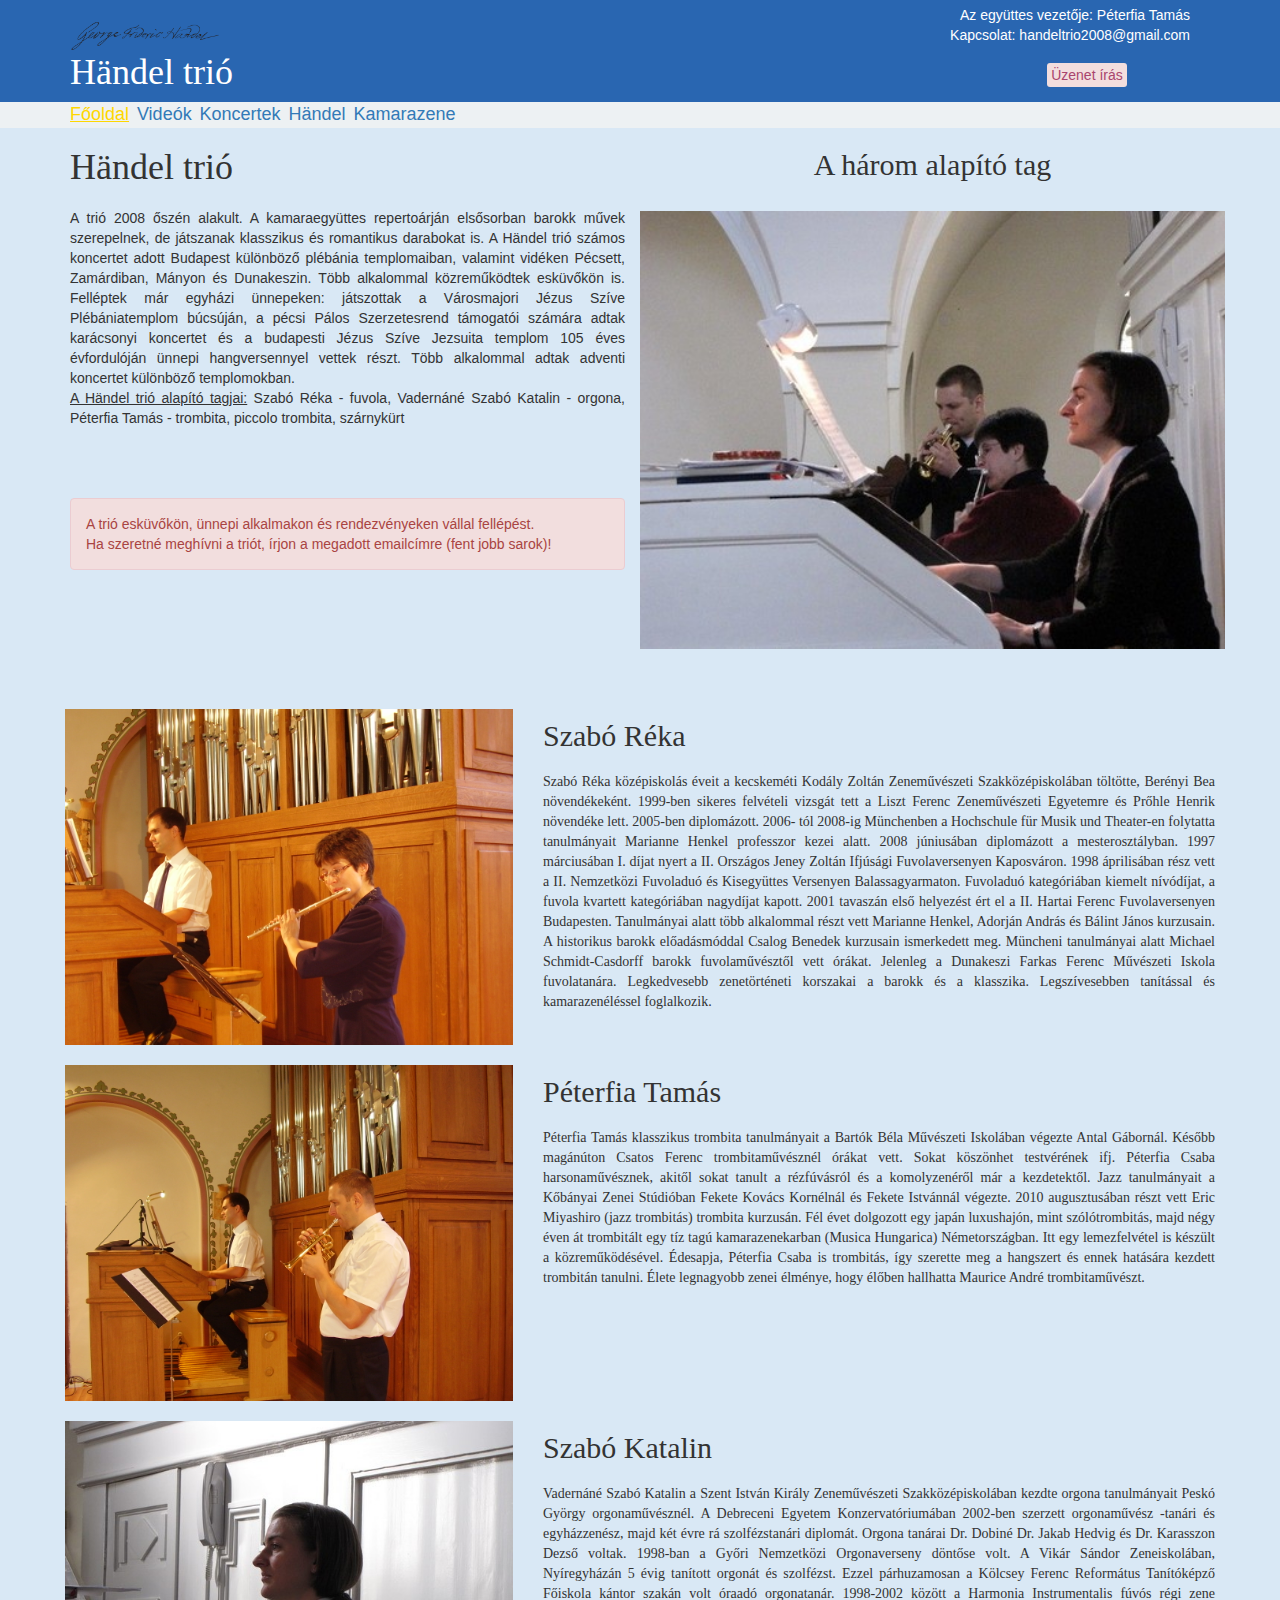
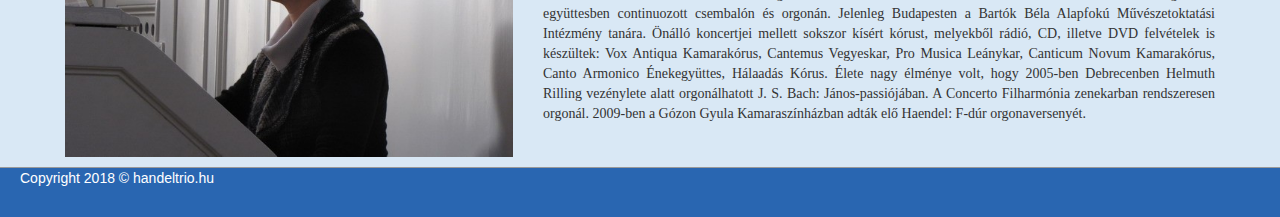
<file: index.html>
<!DOCTYPE html>
<html>
    <head>
        <link type="text/css" href="index.css" rel="stylesheet" />
        <title>Kezdőoldal</title>
        <meta charset="UTF-8">
        <meta name="viewport" content="width=device-width, initial-scale=1.0">
        <link rel="stylesheet/less" type="text/css" href="styles.less" />
        <script type="text/javascript" src="less.js"></script>
        <link rel="stylesheet" href="https://maxcdn.bootstrapcdn.com/bootstrap/3.3.7/css/bootstrap.min.css">
    </head>
    <body>
        <div class="col-xs-12 container-fluid head">
            <div class="container">
                <div class="row">
                    <h1 id="cim" class="col-sm-6 cim"><img class="signo" src="kepek/signo.png">H&#228;ndel trió</h1>
                    <div class="col-sm-6 tel">
                        <span class="num">Az együttes vezetője: Péterfia Tamás</span><br>
                        <span class="kapcsolat">Kapcsolat: handeltrio2008@gmail.com </span><br><br>
                        <div id="uzenetTarolo">
                            <a id="uzenet" href="http://kiskamarazene.hu/index.php?oldal=urlap">Üzenet írás</a>
                        </div>
                    </div>
                </div>
            </div>
        </div>
        <div class="container-fluid menu-container">
            <div class="container">
                <div class="row">
                    <nav class="menu col-xs-12">
                        <a id="fooldal" style="text-decoration: underline; color: gold;" href="index.html">Főoldal</a>
                        <a href="videok.html">Videók</a>
                        <a href="koncertek.html">Koncertek</a>  
                        <a  href="handel.html">H&#228;ndel</a>  
                        <a href="http://kiskamarazene.hu/">Kamarazene</a>  
                    </nav>
                </div>
            </div>
        </div>
        <div class="container-fluid picture-container">
            <div class="container">
                <div class="row">
                    <div class="col-xs-0 col-sm-6">
                        <h1 class="cimHandel">H&#228;ndel trió</h1>
                        <p class="intro">
                            A trió 2008 őszén alakult. A kamaraegyüttes repertoárján elsősorban barokk művek szerepelnek, de játszanak klasszikus és romantikus darabokat is.
                            A H&#228;ndel trió számos koncertet adott Budapest különböző plébánia
                            templomaiban, valamint vidéken Pécsett, Zamárdiban, Mányon és Dunakeszin. Több alkalommal közreműködtek esküvőkön is.
                            Felléptek már egyházi ünnepeken: játszottak a Városmajori Jézus Szíve Plébániatemplom búcsúján, a pécsi
                            Pálos Szerzetesrend támogatói számára adtak karácsonyi koncertet és a budapesti Jézus Szíve Jezsuita templom
                            105 éves évfordulóján ünnepi hangversennyel vettek részt. Több alkalommal adtak adventi koncertet különböző
                            templomokban.<br> <u>A Händel trió alapító tagjai:</u>
                            Szabó Réka - fuvola,
                            Vadernáné Szabó Katalin - orgona,
                            Péterfia Tamás - trombita, piccolo trombita, szárnykürt
                        </p>
                        <br><br><br>                       
                        <div class="alert alert-danger figyelem">
                            A trió esküvőkön, ünnepi alkalmakon és rendezvényeken vállal fellépést. <br>Ha szeretné meghívni a triót, 
                            írjon a megadott emailcímre (fent jobb sarok)!
                        </div>                     
                    </div>
                    <div class="keptarolo">
                        <div class="bal"><h2 style="font-family: Times new romana;" class="alapitok">A három alapító tag</h2></div>
                        <div class="jobb"></div>   
                        <img class="kep" src="kepek/1.jpg">  
                    </div>
                </div>
            </div>
        </div>
        <br /><br />
        <div class="container-fluid intro">
            <div class="container">
                <div class="row">
                    <div class="introKepTarolo"><img class="introKep" src="kepek/h3.jpg"></div>
                    <h2 class="reka">Szabó Réka</h2>
                    <p class="introSzoveg">
                        Szabó Réka középiskolás éveit a kecskeméti Kodály Zoltán Zeneművészeti Szakközépiskolában töltötte, Berényi Bea növendékeként. 1999-ben sikeres felvételi vizsgát tett a Liszt Ferenc Zeneművészeti Egyetemre és Prőhle Henrik növendéke lett. 2005-ben diplomázott. 2006- tól 2008-ig Münchenben a Hochschule für Musik und Theater-en folytatta tanulmányait Marianne Henkel professzor kezei alatt. 2008 júniusában diplomázott a mesterosztályban.
                        1997 márciusában I. díjat nyert a II. Országos Jeney Zoltán Ifjúsági Fuvolaversenyen Kaposváron. 1998 áprilisában rész vett a II. Nemzetközi Fuvoladuó és Kisegyüttes Versenyen Balassagyarmaton. Fuvoladuó kategóriában kiemelt nívódíjat, a fuvola kvartett kategóriában nagydíjat kapott. 2001 tavaszán első helyezést ért el a II. Hartai Ferenc Fuvolaversenyen Budapesten.
                        Tanulmányai alatt több alkalommal részt vett Marianne Henkel, Adorján András és Bálint János kurzusain. A historikus barokk előadásmóddal Csalog Benedek kurzusain ismerkedett meg. Müncheni tanulmányai alatt Michael Schmidt-Casdorff barokk fuvolaművésztől vett órákat.
                        Jelenleg a Dunakeszi Farkas Ferenc Művészeti Iskola fuvolatanára. Legkedvesebb zenetörténeti korszakai a barokk és a klasszika. Legszívesebben tanítással és kamarazenéléssel foglalkozik. 
                    </p>
                </div>
                <div class="row">
                    <div class="introKepTarolo"><img class="introKep" src="kepek/h2.jpg"></div>
                    <h2 class="reka">Péterfia Tamás</h2>
                    <p class="introSzoveg">
                        Péterfia Tamás klasszikus trombita tanulmányait a Bartók Béla Művészeti
                        Iskolában végezte Antal Gábornál. Később magánúton Csatos Ferenc 
                        trombitaművésznél órákat vett. Sokat köszönhet testvérének ifj. Péterfia
                        Csaba harsonaművésznek, akitől sokat tanult a rézfúvásról és a komolyzenéről már 
                        a kezdetektől. Jazz tanulmányait a Kőbányai Zenei Stúdióban Fekete Kovács Kornélnál
                        és Fekete Istvánnál végezte. 2010 augusztusában részt vett Eric Miyashiro (jazz trombitás)
                        trombita kurzusán. Fél évet dolgozott egy japán luxushajón, mint szólótrombitás, majd négy
                        éven át trombitált egy tíz tagú kamarazenekarban (Musica Hungarica) Németországban.
                        Itt egy lemezfelvétel is készült a közreműködésével. Édesapja, Péterfia Csaba is trombitás,
                        így szerette meg a hangszert és ennek hatására kezdett trombitán tanulni. Élete legnagyobb zenei
                        élménye, hogy élőben hallhatta Maurice André trombitaművészt. 
                    </p>    
                </div>
                <div class="row">
                    <div class="introKepTarolo"><img class="introKep" src="kepek/e4.jpg"></div>
                    <h2 class="reka">Szabó Katalin</h2>
                    <p class="introSzoveg">
                        Vadernáné Szabó Katalin a Szent István Király Zeneművészeti Szakközépiskolában kezdte orgona
                        tanulmányait Peskó György orgonaművésznél. A Debreceni Egyetem Konzervatóriumában 2002-ben szerzett 
                        orgonaművész -tanári és egyházzenész, majd két évre rá szolfézstanári diplomát. Orgona tanárai Dr.
                        Dobiné Dr. Jakab Hedvig és Dr. Karasszon Dezső voltak. 1998-ban a Győri Nemzetközi Orgonaverseny döntőse
                        volt. A Vikár Sándor Zeneiskolában, Nyíregyházán 5 évig tanított orgonát és szolfézst. Ezzel párhuzamosan a Kölcsey
                        Ferenc Református Tanítóképző Főiskola kántor szakán volt óraadó orgonatanár. 1998-2002 között a Harmonia 
                        Instrumentalis fúvós régi zene együttesben continuozott csembalón és orgonán. Jelenleg Budapesten a Bartók
                        Béla Alapfokú Művészetoktatási Intézmény tanára. Önálló koncertjei mellett sokszor kísért kórust, melyekből
                        rádió, CD, illetve DVD felvételek is készültek: Vox Antiqua Kamarakórus, Cantemus Vegyeskar, Pro Musica Leánykar,
                        Canticum Novum Kamarakórus, Canto Armonico Énekegyüttes, Hálaadás Kórus. Élete nagy élménye volt, hogy 2005-ben
                        Debrecenben Helmuth Rilling vezénylete alatt orgonálhatott J. S. Bach: János-passiójában. A Concerto
                        Filharmónia zenekarban rendszeresen orgonál. 2009-ben a
                        Gózon Gyula Kamaraszínházban adták elő Haendel: F-dúr orgonaversenyét. 
                    </p>    
                </div>
            </div>
        </div>
        <div class="footer">
            <div class="footer-menu">
                <span>Copyright 2018 © handeltrio.hu</span>
            </div>
        </div>
    </body>
</html>
</file>
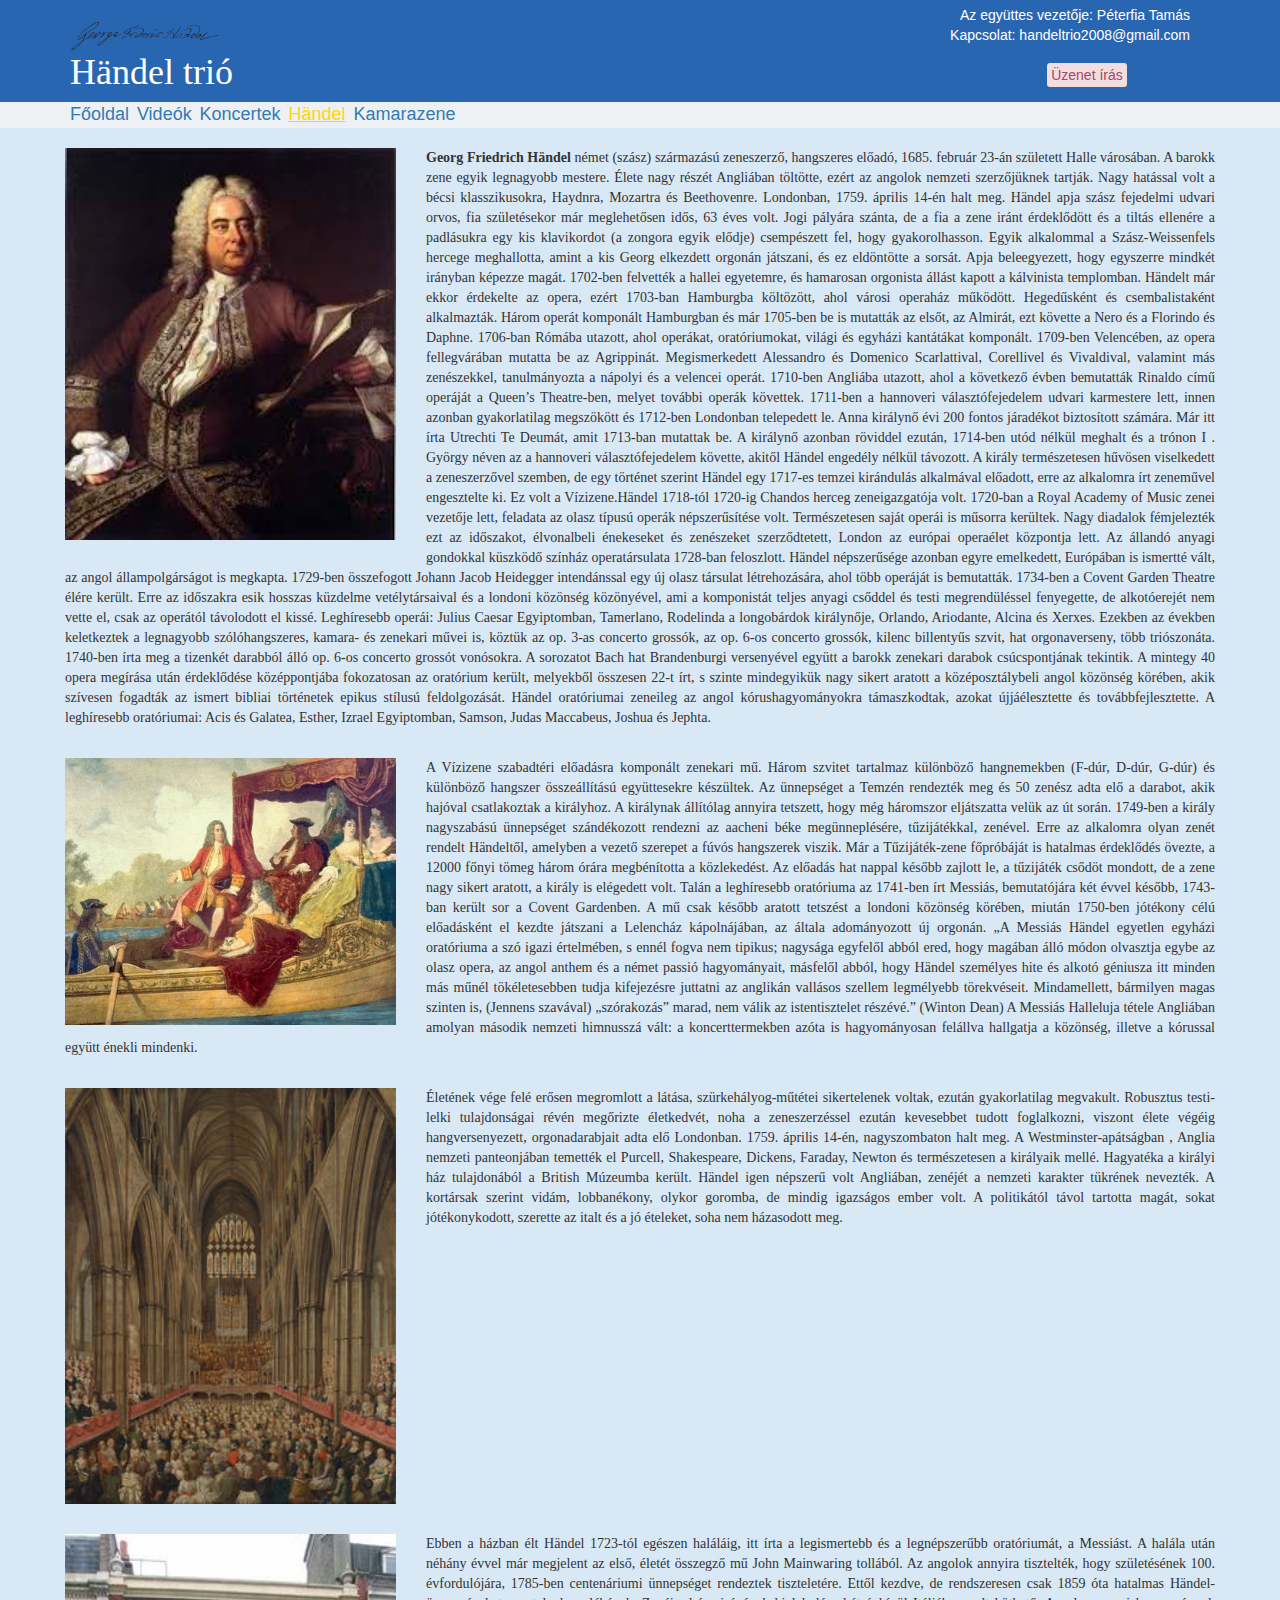
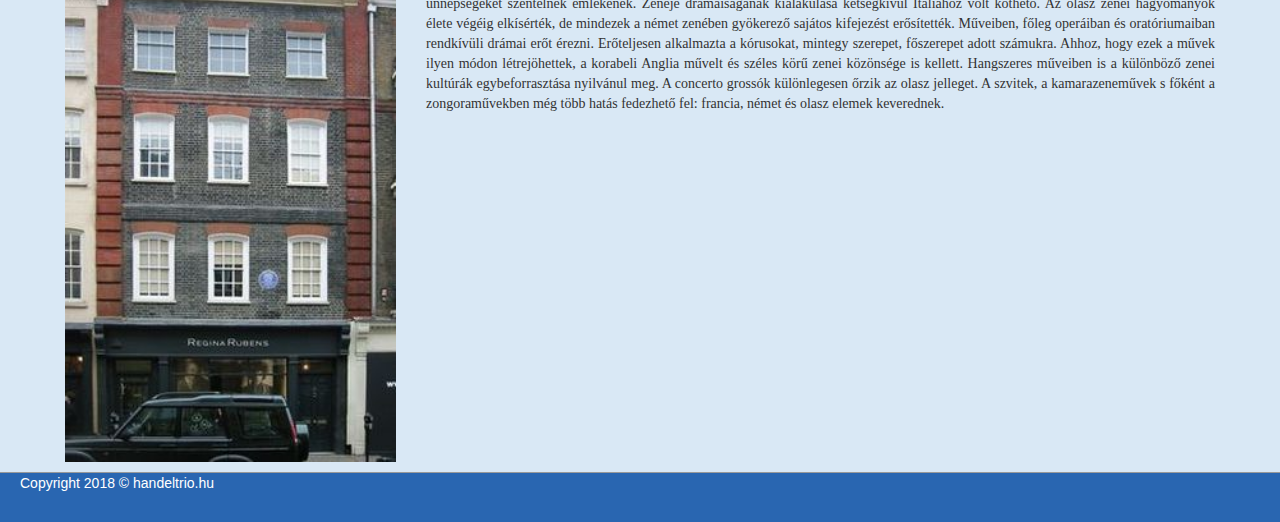
<file: handel.html>
<!DOCTYPE html>
<html>
    <head>
        <link type="text/css" href="index.css" rel="stylesheet" />
        <title>H&#228;ndel</title>
        <meta charset="UTF-8">
        <meta name="viewport" content="width=device-width, initial-scale=1.0">
        <link rel="stylesheet/less" type="text/css" href="styles4.less" />
        <script type="text/javascript" src="less.js"></script>
        <link rel="stylesheet" href="https://maxcdn.bootstrapcdn.com/bootstrap/3.3.7/css/bootstrap.min.css">
    </head>
    <body>
       <!--<div class="visible-xs">xs</div>
        <div class="visible-sm">sm</div>
        <div class="visible-md">md</div>
        <div class="visible-lg">lg</div>-->

        <div class="col-xs-12 container-fluid head">
            <div class="container">
                <div class="row">
                    <h1 id="cim" class="col-sm-6 cim"><img class="signo" src="kepek/signo.png">H&#228;ndel trió</h1>
                    <div class="col-sm-6 tel">
                        <span class="num">Az együttes vezetője: Péterfia Tamás</span><br>
                        <span class="kapcsolat">Kapcsolat: handeltrio2008@gmail.com </span><br><br>
                        <div id="uzenetTarolo">
                            <a id="uzenet" href="http://kiskamarazene.hu/index.php?oldal=urlap">Üzenet írás</a>
                        </div>
                    </div>
                </div>
            </div>
        </div>
        <div class="container-fluid menu-container">
            <div class="container">
                <div class="row">
                    <nav class="menu col-xs-12">
                        <a id="fooldal" href="index.html">Főoldal</a>
                        <a href="videok.html">Videók</a>
                        <a href="koncertek.html">Koncertek</a>  
                        <a style="text-decoration: underline; color: gold;" href="handel.html">H&#228;ndel</a>  
                        <a href="http://kiskamarazene.hu/">Kamarazene</a>  
                    </nav>
                </div>
            </div>
        </div>
        <div class="container-fluid intro">
            <div class="container">
                <div class="row">
                    <div class="introKepTarolo"><img class="introKep" src="kepek/h11.jpg"></div>

                    <p class="introSzoveg">
                        <b>Georg Friedrich Händel</b>
                        német (szász) származású zeneszerző, hangszeres előadó, 1685. február 23-án született Halle városában.
                        A barokk zene egyik legnagyobb mestere. Élete nagy részét Angliában töltötte, ezért az angolok nemzeti
                        szerzőjüknek tartják. Nagy hatással volt a bécsi klasszikusokra, Haydnra, Mozartra és Beethovenre.
                        Londonban, 1759. április 14-én halt meg. ​Händel apja szász fejedelmi udvari orvos, fia születésekor
                        már meglehetősen idős, 63 éves volt. Jogi pályára szánta, de a fia a zene iránt érdeklődött és a tiltás 
                        ellenére a padlásukra egy kis klavikordot (a zongora egyik elődje) csempészett fel, hogy gyakorolhasson.
                        Egyik alkalommal a Szász-Weissenfels hercege meghallotta, amint a kis Georg elkezdett orgonán játszani,
                        és ez eldöntötte a sorsát. Apja beleegyezett, hogy egyszerre mindkét irányban képezze magát. 1702-ben 
                        felvették a hallei egyetemre, és hamarosan orgonista állást kapott a kálvinista templomban. Händelt már
                        ekkor érdekelte az opera, ezért 1703-ban Hamburgba költözött, ahol városi operaház működött. Hegedűsként
                        és csembalistaként alkalmazták. Három operát komponált Hamburgban és már 1705-ben be is mutatták az elsőt,
                        az Almirát, ezt követte a Nero és a Florindo és Daphne. 1706-ban Rómába utazott, ahol operákat, oratóriumokat,
                        világi és egyházi kantátákat komponált. 1709-ben Velencében, az opera fellegvárában mutatta be az Agrippinát.
                        Megismerkedett Alessandro és Domenico Scarlattival, Corellivel és Vivaldival, valamint más zenészekkel,
                        tanulmányozta a nápolyi és a velencei operát. 1710-ben Angliába utazott, ahol a következő évben bemutatták 
                        Rinaldo című operáját a Queen’s Theatre-ben, melyet további operák követtek. 1711-ben a hannoveri
                        választófejedelem udvari karmestere lett, innen azonban gyakorlatilag megszökött és 1712-ben Londonban 
                        telepedett le. Anna királynő évi 200 fontos járadékot biztosított számára. Már itt írta Utrechti Te Deumát,
                        amit 1713-ban mutattak be. A királynő azonban röviddel ezután, 1714-ben utód nélkül meghalt és a trónon I
                        . György néven az a hannoveri választófejedelem követte, akitől Händel engedély nélkül távozott. A király
                        természetesen hűvösen viselkedett a zeneszerzővel szemben, de egy történet szerint Händel egy 1717-es temzei
                        kirándulás alkalmával előadott, erre az alkalomra írt zeneművel engesztelte ki. Ez volt a Vízizene.Händel 
                        1718-tól 1720-ig Chandos herceg zeneigazgatója volt. 1720-ban a Royal Academy of Music zenei vezetője lett,
                        feladata az olasz típusú operák népszerűsítése volt. Természetesen saját operái is műsorra kerültek. Nagy 
                        diadalok fémjelezték ezt az időszakot, élvonalbeli énekeseket és zenészeket szerződtetett, London az európai
                        operaélet központja lett. Az állandó anyagi gondokkal küszködő színház operatársulata 1728-ban feloszlott.
                        Händel népszerűsége azonban egyre emelkedett, Európában is ismertté vált, az angol állampolgárságot is megkapta.
                        1729-ben összefogott Johann Jacob Heidegger intendánssal egy új olasz társulat létrehozására, ahol több operáját
                        is bemutatták. 1734-ben a Covent Garden Theatre élére került. Erre az időszakra esik hosszas küzdelme vetélytársaival
                        és a londoni közönség közönyével, ami a komponistát teljes anyagi csőddel és testi megrendüléssel fenyegette,
                        de alkotóerejét nem vette el, csak az operától távolodott el kissé. Leghíresebb operái: Julius Caesar Egyiptomban, 
                        Tamerlano, Rodelinda a longobárdok királynője, Orlando, Ariodante, Alcina és Xerxes.​ Ezekben az években
                        keletkeztek a legnagyobb szólóhangszeres, kamara- és zenekari művei is, köztük az op. 3-as concerto grossók,
                        az op. 6-os concerto grossók, kilenc billentyűs szvit, hat orgonaverseny, több triószonáta. 1740-ben írta meg
                        a tizenkét darabból álló op. 6-os concerto grossót vonósokra. A sorozatot Bach hat Brandenburgi versenyével együtt
                        a barokk zenekari darabok csúcspontjának tekintik. A mintegy 40 opera megírása után érdeklődése középpontjába 
                        fokozatosan az oratórium került, melyekből összesen 22-t írt, s szinte mindegyikük nagy sikert aratott a 
                        középosztálybeli angol közönség körében, akik szívesen fogadták az ismert bibliai történetek epikus stílusú
                        feldolgozását. Händel oratóriumai zeneileg az angol kórushagyományokra támaszkodtak, azokat újjáélesztette és
                        továbbfejlesztette. ​A leghíresebb oratóriumai: Acis és Galatea, Esther, Izrael Egyiptomban, Samson, Judas
                        Maccabeus, Joshua és Jephta.  
                    </p>
                </div>
                <div class="row">
                    <div class="introKepTarolo"><img class="introKep" src="kepek/h5.jpg"></div>

                    <p class="introSzoveg">
                        A Vízizene szabadtéri előadásra komponált zenekari mű. Három szvitet tartalmaz
                        különböző hangnemekben (F-dúr, D-dúr, G-dúr) és különböző hangszer összeállítású 
                        együttesekre készültek. Az ünnepséget a Temzén rendezték meg és 50 zenész adta elő
                        a darabot, akik hajóval csatlakoztak a királyhoz. A királynak állítólag annyira 
                        tetszett, hogy még háromszor eljátszatta velük az út során. 1749-ben a király 
                        nagyszabású ünnepséget szándékozott rendezni az aacheni béke megünneplésére, 
                        tűzijátékkal, zenével. Erre az alkalomra olyan zenét rendelt Händeltől, amelyben
                        a vezető szerepet a fúvós hangszerek viszik. Már a Tűzijáték-zene főpróbáját is
                        hatalmas érdeklődés övezte, a 12000 főnyi tömeg három órára megbénította a 
                        közlekedést. Az előadás hat nappal később zajlott le, a tűzijáték csődöt mondott, 
                        de a zene nagy sikert aratott, a király is elégedett volt. Talán a leghíresebb oratóriuma
                        az 1741-ben írt Messiás, bemutatójára két évvel később, 1743-ban került sor a Covent
                        Gardenben. A mű csak később aratott tetszést a londoni közönség körében, miután 1750-ben
                        jótékony célú előadásként el kezdte játszani a Lelencház kápolnájában, az általa adományozott
                        új orgonán. „A Messiás Händel egyetlen egyházi oratóriuma a szó igazi értelmében, s ennél
                        fogva nem tipikus; nagysága egyfelől abból ered, hogy magában álló módon olvasztja egybe az 
                        olasz opera, az angol anthem és a német passió hagyományait, másfelől abból, hogy Händel
                        személyes hite és alkotó géniusza itt minden más műnél tökéletesebben tudja kifejezésre juttatni 
                        az anglikán vallásos szellem legmélyebb törekvéseit. Mindamellett, bármilyen magas szinten is, 
                        (Jennens szavával) „szórakozás” marad, nem válik az istentisztelet részévé.” (Winton Dean)
                        A Messiás Halleluja tétele Angliában amolyan második nemzeti himnusszá vált: a koncerttermekben 
                        azóta is hagyományosan felállva hallgatja a közönség, illetve a kórussal együtt énekli mindenki. 
                    </p>    
                </div>
                <div class="row">
                    <div class="introKepTarolo"><img class="introKep" src="kepek/h7.jpg"></div>

                    <p class="introSzoveg">
                        Életének vége felé erősen megromlott a látása,
                        szürkehályog-műtétei sikertelenek voltak, ezután 
                        gyakorlatilag megvakult. Robusztus testi-lelki tulajdonságai révén megőrizte életkedvét, noha 
                        a zeneszerzéssel ezután kevesebbet tudott foglalkozni, viszont élete végéig hangversenyezett,
                        orgonadarabjait adta elő Londonban. 1759. április 14-én, nagyszombaton halt meg. A Westminster-apátságban
                        , Anglia nemzeti panteonjában temették el Purcell, Shakespeare, Dickens, Faraday, Newton és természetesen
                        a királyaik mellé. Hagyatéka a királyi ház tulajdonából a British Múzeumba került. Händel igen népszerű
                        volt Angliában, zenéjét a nemzeti karakter tükrének nevezték. A kortársak szerint vidám, lobbanékony, 
                        olykor goromba, de mindig igazságos ember volt. A politikától távol tartotta magát, sokat jótékonykodott,
                        szerette az italt és a jó ételeket, soha nem házasodott meg. 

                </div>
                <div class="row">
                    </p>  
                    <div class="introKepTarolo"><img class="introKep" src="kepek/h8.jpg"></div>
                    <p class="introSzoveg">
                        Ebben a házban élt Händel 1723-tól egészen haláláig, itt írta a legismertebb és a legnépszerűbb oratóriumát,
                        a Messiást. A halála után néhány évvel már megjelent az első, életét összegző mű John Mainwaring tollából.
                        Az angolok annyira tisztelték, hogy születésének 100. évfordulójára, 1785-ben centenáriumi ünnepséget rendeztek 
                        tiszteletére. Ettől kezdve, de rendszeresen csak 1859 óta hatalmas Händel-ünnepségeket szentelnek emlékének.
                        Zenéje drámaiságának kialakulása kétségkívül Itáliához volt köthető. Az olasz zenei hagyományok élete végéig 
                        elkísérték, de mindezek a német zenében gyökerező sajátos kifejezést erősítették. Műveiben, főleg operáiban és
                        oratóriumaiban rendkívüli drámai erőt érezni. Erőteljesen alkalmazta a kórusokat, mintegy szerepet, főszerepet
                        adott számukra. Ahhoz, hogy ezek a művek ilyen módon létrejöhettek, a korabeli Anglia művelt és széles körű zenei 
                        közönsége is kellett. Hangszeres műveiben is a különböző zenei kultúrák egybeforrasztása nyilvánul meg.
                        A concerto grossók különlegesen őrzik az olasz jelleget. A szvitek, a kamarazeneművek s főként a zongoraművekben még
                        több hatás fedezhető fel: francia, német és olasz elemek keverednek. 
                    </p>
                </div>
            </div>
        </div>
        <div class="footer">
            <div class="footer-menu">
                <span>Copyright 2018 © handeltrio.hu</span>
            </div>
        </div>
    </body>
</html>
</file>
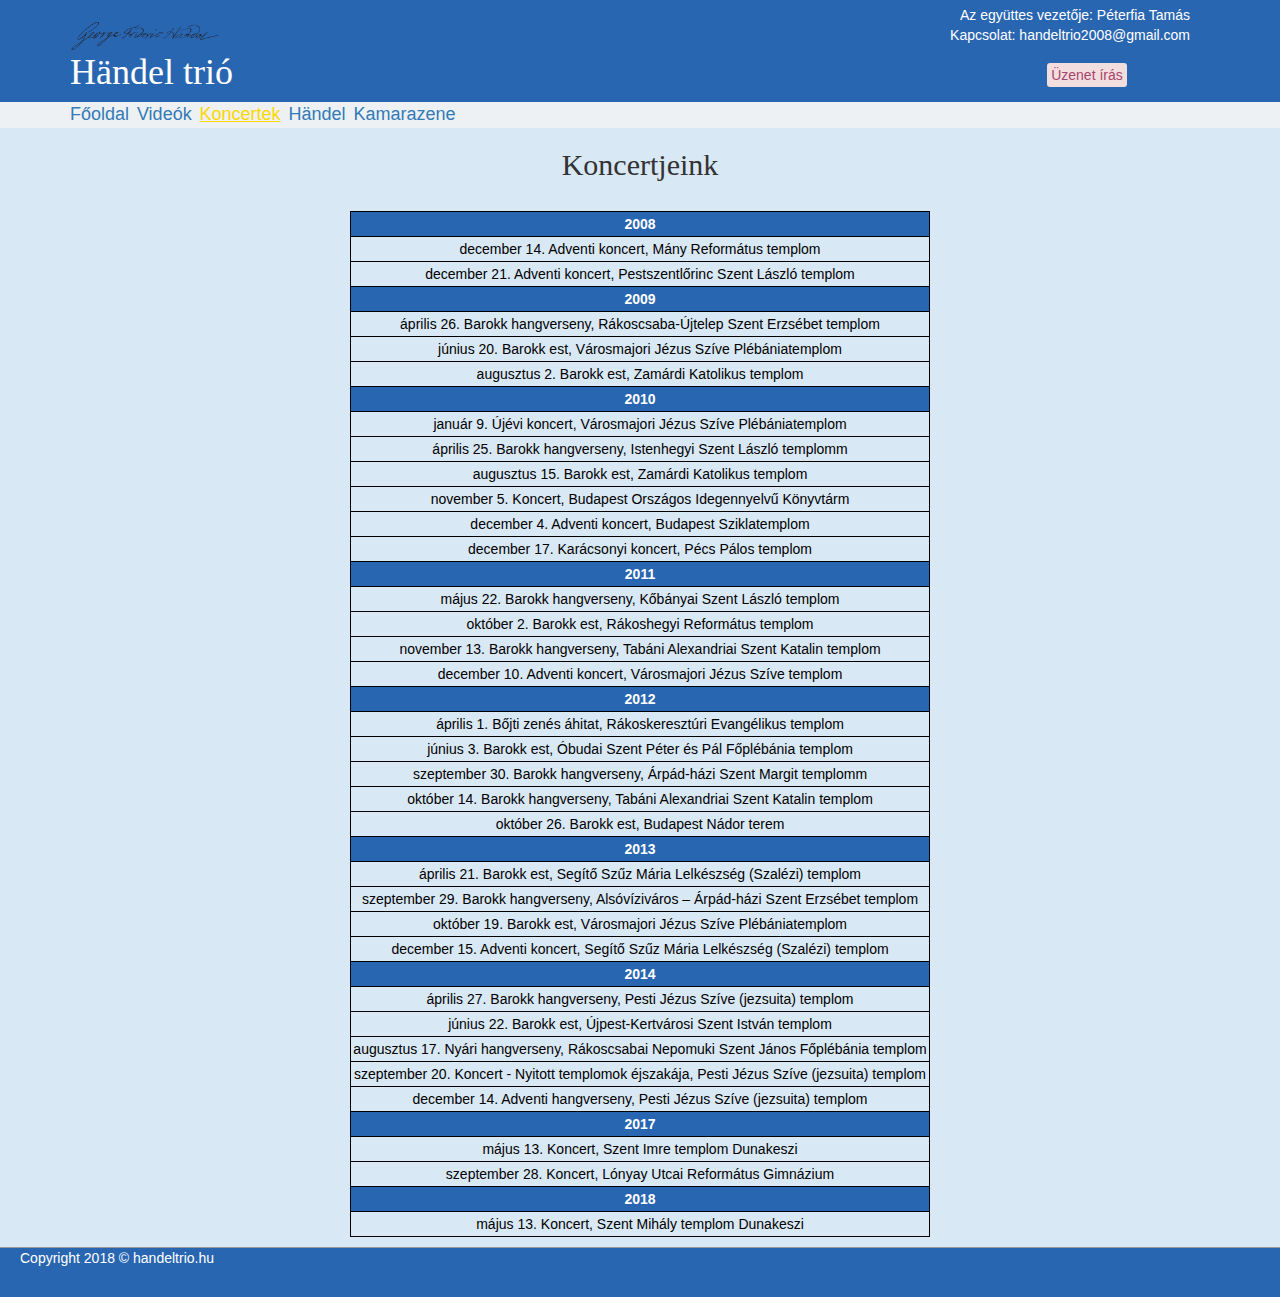
<file: koncertek.html>
<!DOCTYPE html>
<html>
    <head>
        <link type="text/css" href="index.css" rel="stylesheet" />
        <title>Koncertek</title>
        <meta charset="UTF-8">
        <meta name="viewport" content="width=device-width, initial-scale=1.0">
        <link rel="stylesheet/less" type="text/css" href="styles2.less" />
        <script type="text/javascript" src="less.js"></script>
        <link rel="stylesheet" href="https://maxcdn.bootstrapcdn.com/bootstrap/3.3.7/css/bootstrap.min.css">
    </head>
    <body>
        <div class="col-xs-12 container-fluid head">
            <div class="container">
                <div class="row">
                    <h1 id="cim" class="col-sm-6 cim"><img class="signo" src="kepek/signo.png">H&#228;ndel trió</h1>
                    <div class="col-sm-6 tel">
                        <span class="num">Az együttes vezetője: Péterfia Tamás</span><br>
                        <span class="kapcsolat">Kapcsolat: handeltrio2008@gmail.com </span><br><br>
                        <div id="uzenetTarolo">
                            <a id="uzenet" href="http://kiskamarazene.hu/index.php?oldal=urlap">Üzenet írás</a>
                        </div>
                    </div>
                </div>
            </div>
        </div>
        <div class="container-fluid menu-container">
            <div class="container">
                <div class="row">
                    <nav class="menu col-xs-12">
                        <a id="fooldal" href="index.html">Főoldal</a>
                        <a href="videok.html">Videók</a>
                        <a style="text-decoration: underline; color: gold;" href="szalontrio.html">Koncertek</a>
                        <a  href="handel.html">H&#228;ndel</a>  
                        <a href="http://kiskamarazene.hu/">Kamarazene</a>  
                    </nav>
                </div>
            </div>
        </div>
        <h2>Koncertjeink</h2>
        <div class="tablazat-container">
            <table class="tablazat">               
                <tr>
                    <th scope="col">2008</th>
                </tr>               
                <tr>
                    <th class="hely" scope="row">december 14. Adventi koncert, Mány Református templom</th>                   
                </tr>
                <tr>
                    <th class="hely" style="text-align: center;" scope="row">december 21. Adventi koncert, Pestszentlőrinc Szent László templom </th>      
                </tr>
                <tr>
                    <th scope="col">2009</th>                  
                </tr>
                <tr>
                    <th class="hely" scope="row">április 26. Barokk hangverseny, Rákoscsaba-Újtelep Szent Erzsébet templom</th>                   
                </tr>
                <tr>
                    <th class="hely" style="text-align: center;" scope="row">június 20. Barokk est, Városmajori Jézus Szíve Plébániatemplom</th>

                <tr>
                    <th class="hely" scope="row">augusztus 2. Barokk est, Zamárdi Katolikus templom</th>                   
                </tr>
                <tr> 
                    <th>2010</th>
                </tr>
                <tr>
                    <th class="hely" style="text-align: center;" scope="row">január 9. Újévi koncert, Városmajori Jézus Szíve Plébániatemplom</th>      
                </tr>
                <tr>
                    <th class="hely" style="text-align: center;" scope="row">április 25. Barokk hangverseny, Istenhegyi Szent László templomm</th>      
                </tr>
                <tr>
                    <th class="hely" style="text-align: center;" scope="row">augusztus 15. Barokk est, Zamárdi Katolikus templom</th>      
                </tr>
                <tr>
                    <th class="hely" style="text-align: center;" scope="row">november 5. Koncert, Budapest Országos Idegennyelvű Könyvtárm</th>      
                </tr>
                <tr>
                    <th class="hely" style="text-align: center;" scope="row">december 4. Adventi koncert, Budapest Sziklatemplom</th>      
                </tr>
                <tr>
                    <th class="hely" style="text-align: center;" scope="row">december 17. Karácsonyi koncert, Pécs Pálos templom</th>      
                </tr>
                <tr>
                    <th scope="col">2011</th>                  
                </tr>
                <tr>
                    <th class="hely" scope="row">május 22. Barokk hangverseny, Kőbányai Szent László templom</th>                   
                </tr>
                <tr>
                    <th class="hely" style="text-align: center;" scope="row">október 2. Barokk est, Rákoshegyi Református templom</th>
                <tr>
                    <th class="hely" scope="row">november 13. Barokk hangverseny, Tabáni Alexandriai Szent Katalin templom</th>                   
                </tr>
                <tr>
                    <th class="hely" scope="row">december 10. Adventi koncert, Városmajori Jézus Szíve templom</th>                   
                </tr>
                <tr>
                    <th scope="col">2012</th>                  
                </tr>
                <tr>
                    <th class="hely" scope="row"> április 1. Bőjti zenés áhitat, Rákoskeresztúri Evangélikus templom</th>                   
                </tr>
                <tr>
                    <th class="hely" style="text-align: center;" scope="row">június 3. Barokk est, Óbudai Szent Péter és Pál Főplébánia templom</th>
                <tr>
                    <th class="hely" scope="row"> szeptember 30. Barokk hangverseny, Árpád-házi Szent Margit templomm</th>                   
                </tr>
                <tr>
                    <th class="hely" scope="row">október 14. Barokk hangverseny, Tabáni Alexandriai Szent Katalin templom</th>                   
                </tr>
                <tr>
                    <th class="hely" scope="row">október 26. Barokk est, Budapest Nádor terem</th>                   
                </tr>
                <tr>
                    <th scope="col">2013</th>                  
                </tr>
                <tr>
                    <th class="hely" scope="row">április 21. Barokk est, Segítő Szűz Mária Lelkészség (Szalézi) templom</th>                   
                </tr>
                <tr>
                    <th class="hely" style="text-align: center;" scope="row">szeptember 29. Barokk hangverseny, Alsóvíziváros – Árpád-házi Szent Erzsébet templom</th>
                <tr>
                    <th class="hely" scope="row">október 19. Barokk est, Városmajori Jézus Szíve Plébániatemplom</th>                   
                </tr>
                <tr>
                    <th class="hely" scope="row">december 15. Adventi koncert, Segítő Szűz Mária Lelkészség (Szalézi) templom</th>                   
                </tr>
                <tr>
                    <th scope="col">2014</th>                  
                </tr>
                <tr>
                    <th class="hely" scope="row">április 27. Barokk hangverseny, Pesti Jézus Szíve (jezsuita) templom</th>                   
                </tr>
                <tr>
                    <th class="hely" style="text-align: center;" scope="row"> június 22. Barokk est, Újpest-Kertvárosi Szent István templom</th>
                <tr>
                    <th class="hely" scope="row">augusztus 17. Nyári hangverseny, Rákoscsabai Nepomuki Szent János Főplébánia templom</th>                   
                </tr>
                <tr>
                    <th class="hely" scope="row">szeptember 20. Koncert - Nyitott templomok éjszakája, Pesti Jézus Szíve (jezsuita) templom</th>                   
                </tr>
                <tr>
                    <th class="hely" scope="row">december 14. Adventi hangverseny, Pesti Jézus Szíve (jezsuita) templom</th>                   
                </tr>
                <tr>
                    <th scope="col">2017</th>                  
                </tr>
                <tr>
                    <th class="hely" scope="row">május 13. Koncert, Szent Imre templom Dunakeszi</th>                   
                </tr>
                <tr>
                    <th class="hely" scope="row">szeptember 28. Koncert, Lónyay Utcai Református Gimnázium</th>                   
                </tr>
                <tr>
                    <th scope="col">2018</th>                  
                </tr>
                <tr>
                    <th class="hely" scope="row">május 13. Koncert, Szent Mihály templom Dunakeszi</th>                   
                </tr>
            </table>
        </div>
        <div class="footer">
            <div class="footer-menu">
                <span>Copyright 2018 © handeltrio.hu</span>
            </div>
        </div>
    </body>
</html>
</file>
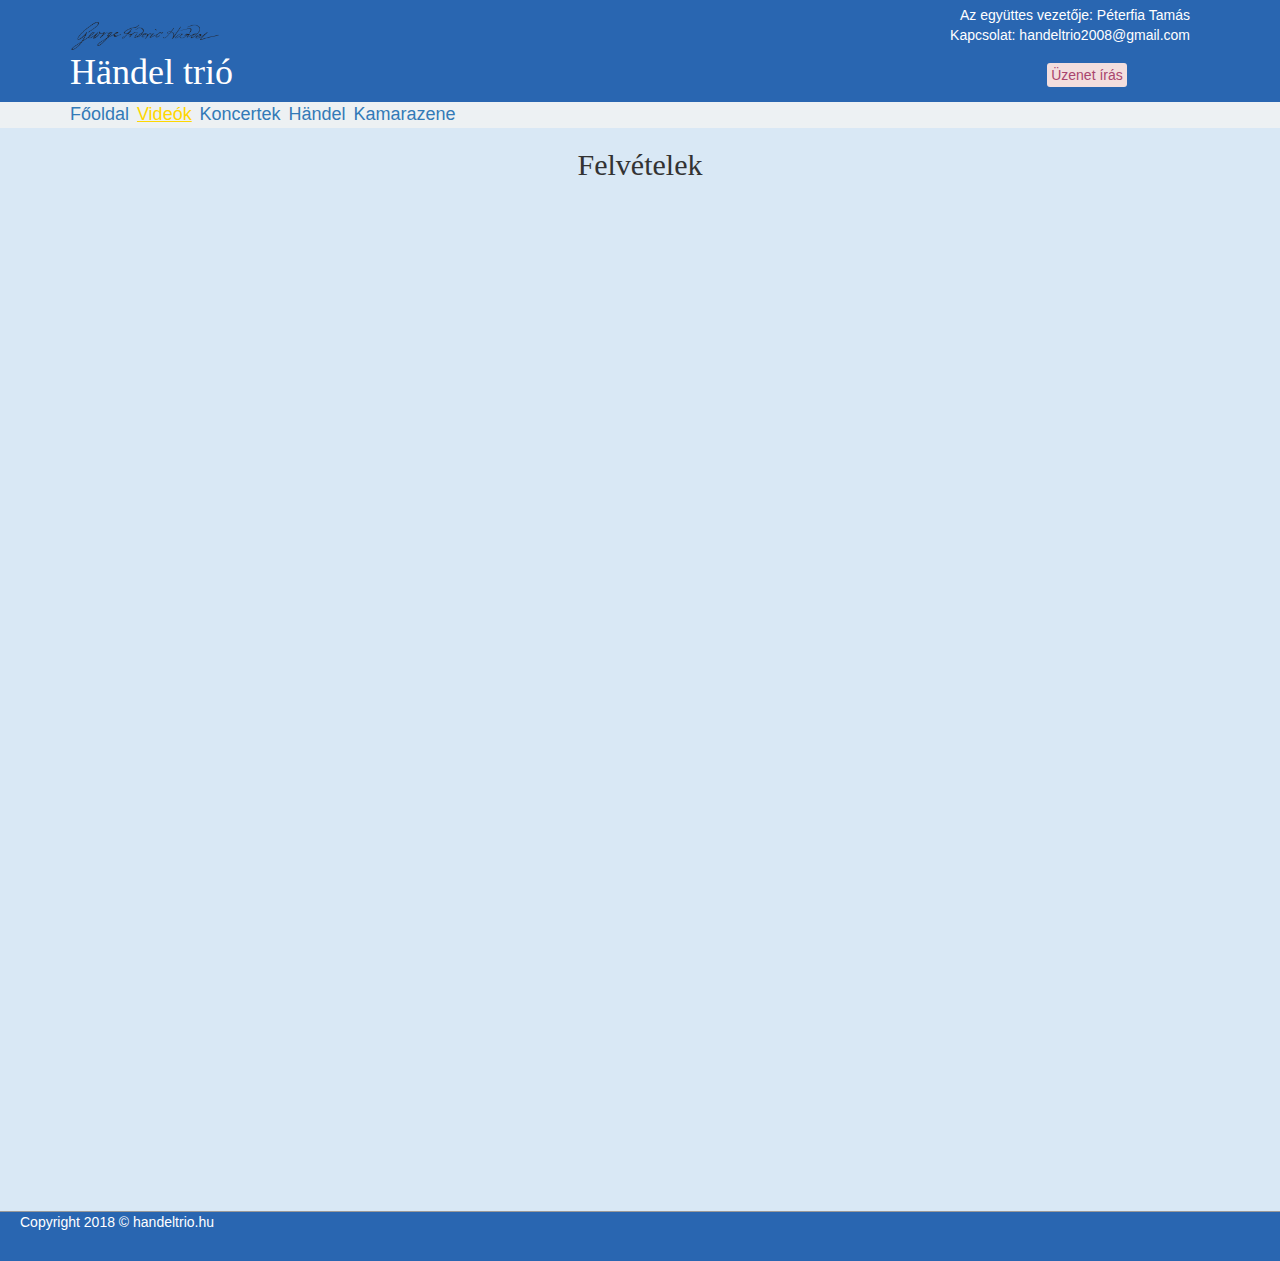
<file: videok.html>
<!DOCTYPE html>
<html>
    <head>
        <link type="text/css" href="index.css" rel="stylesheet" />
        <title>Videók</title>
        <meta charset="UTF-8">
        <meta name="viewport" content="width=device-width, initial-scale=1.0">
        <link rel="stylesheet/less" type="text/css" href="styles3.less" />
        <script type="text/javascript" src="less.js"></script>
        <link rel="stylesheet" href="https://maxcdn.bootstrapcdn.com/bootstrap/3.3.7/css/bootstrap.min.css">
    </head>
    <body>       
        <div class="col-xs-12 container-fluid head">
            <div class="container">
                <div class="row">
                    <h1 id="cim" class="col-sm-6 cim"><img class="signo" src="kepek/signo.png">H&#228;ndel trió</h1>
                    <div class="col-sm-6 tel">
                        <span class="num">Az együttes vezetője: Péterfia Tamás</span><br>
                        <span class="kapcsolat">Kapcsolat: handeltrio2008@gmail.com </span><br><br>
                        <div id="uzenetTarolo">
                            <a id="uzenet" href="http://kiskamarazene.hu/index.php?oldal=urlap">Üzenet írás</a>
                        </div>
                    </div>
                </div>
            </div>
        </div>
        <div class="container-fluid menu-container">
            <div class="container">
                <div class="row">
                    <nav class="menu col-xs-12">
                        <a id="fooldal" href="index.html">Főoldal</a>
                        <a style="text-decoration: underline; color: gold;" href="videok.html">Videók</a>
                        <a href="koncertek.html">Koncertek</a>  
                        <a  href="handel.html">H&#228;ndel</a>  
                        <a href="http://kiskamarazene.hu/">Kamarazene</a>  
                    </nav>
                </div>
            </div>
        </div>
        <div class="container-fluid">
            <div class="row">
                <h2 class="hd">Felvételek</h2>
                <div class="video-container">
                    <iframe id="a" class="video" src="https://www.youtube.com/embed/R5oR2QwCS7I" frameborder="0" allow="autoplay; encrypted-media" allowfullscreen></iframe>
                    <iframe class="video" src="https://www.youtube.com/embed/x_l1f4v0K7s" frameborder="0" allow="autoplay; encrypted-media" allowfullscreen></iframe>    
                    <iframe class="video" src="https://www.youtube.com/embed/KJii2U-b2LE" frameborder="0" allow="autoplay; encrypted-media" allowfullscreen></iframe>
                    <iframe class="video" src="https://www.youtube.com/embed/KTwtWChmwKk" frameborder="0" allow="autoplay; encrypted-media" allowfullscreen></iframe>
                    <iframe class="video" src="https://www.youtube.com/embed/qPevsUE623A" frameborder="0" allow="autoplay; encrypted-media" allowfullscreen></iframe>
                    <iframe class="video" src="https://www.youtube.com/embed/0zfSfuyy8R0" frameborder="0" allow="autoplay; encrypted-media" allowfullscreen></iframe>
                    <iframe class="video" src="https://www.youtube.com/embed/jit2kmnzOdQ" frameborder="0" allow="autoplay; encrypted-media" allowfullscreen></iframe>
                    <iframe class="video" src="https://www.youtube.com/embed/5RmzVgN8-Fw" frameborder="0" allow="autoplay; encrypted-media" allowfullscreen></iframe>
                    <iframe class="video" src="https://www.youtube.com/embed/-H5RAzSa3xI" frameborder="0" allow="autoplay; encrypted-media" allowfullscreen></iframe>
                    <iframe class="video" src="https://www.youtube.com/embed/8kiAwxperTs" frameborder="0" allow="autoplay; encrypted-media" allowfullscreen></iframe>
                    <iframe class="video" src="https://www.youtube.com/embed/Yy4OwiwfNRg" frameborder="0" allow="autoplay; encrypted-media" allowfullscreen></iframe>
                    <iframe class="video" src="https://www.youtube.com/embed/nGEje2HeZZ0" frameborder="0" allow="autoplay; encrypted-media" allowfullscreen></iframe>
                </div>
            </div>
        </div>
        <div class="footer">
            <div class="footer-menu">
                <span>Copyright 2018 © handeltrio.hu</span>
            </div>
        </div>
    </body>
</html>
</file>
<file: index.css>
/* Header */
@cim:
</file>
